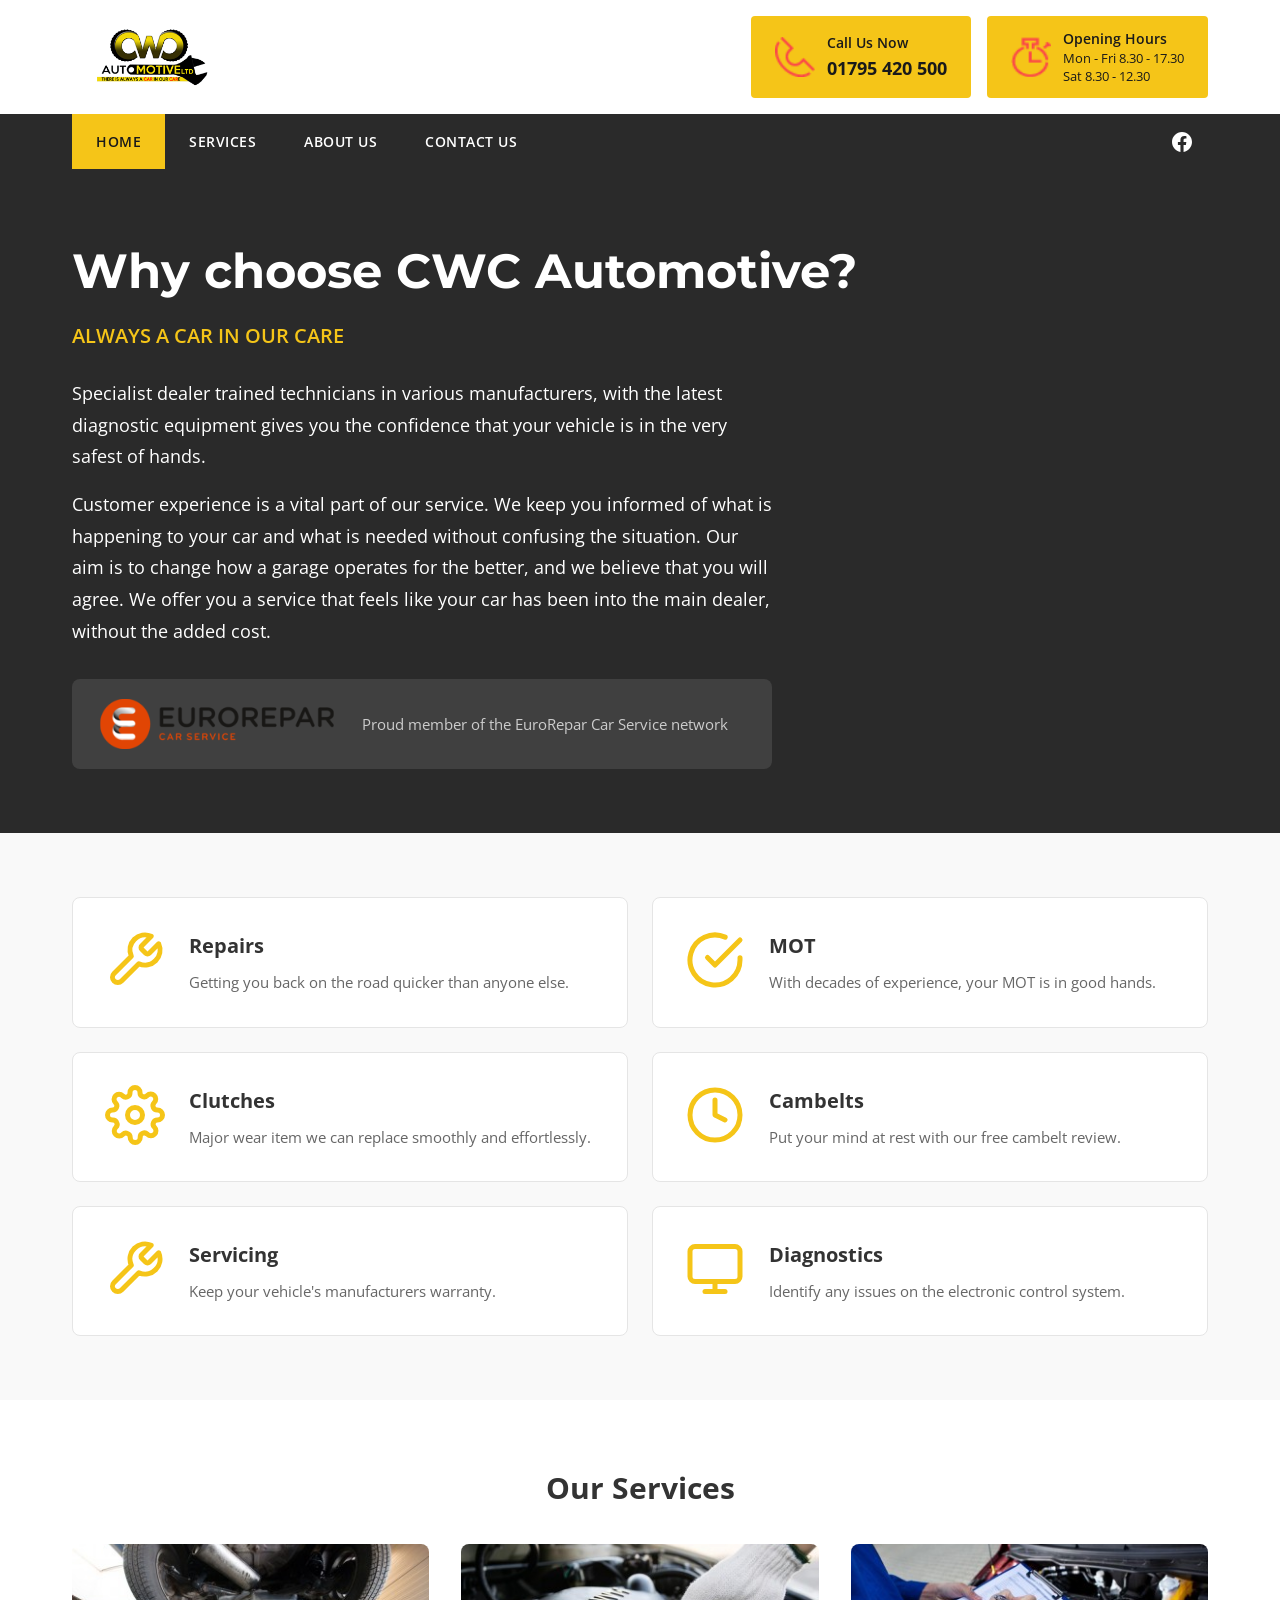
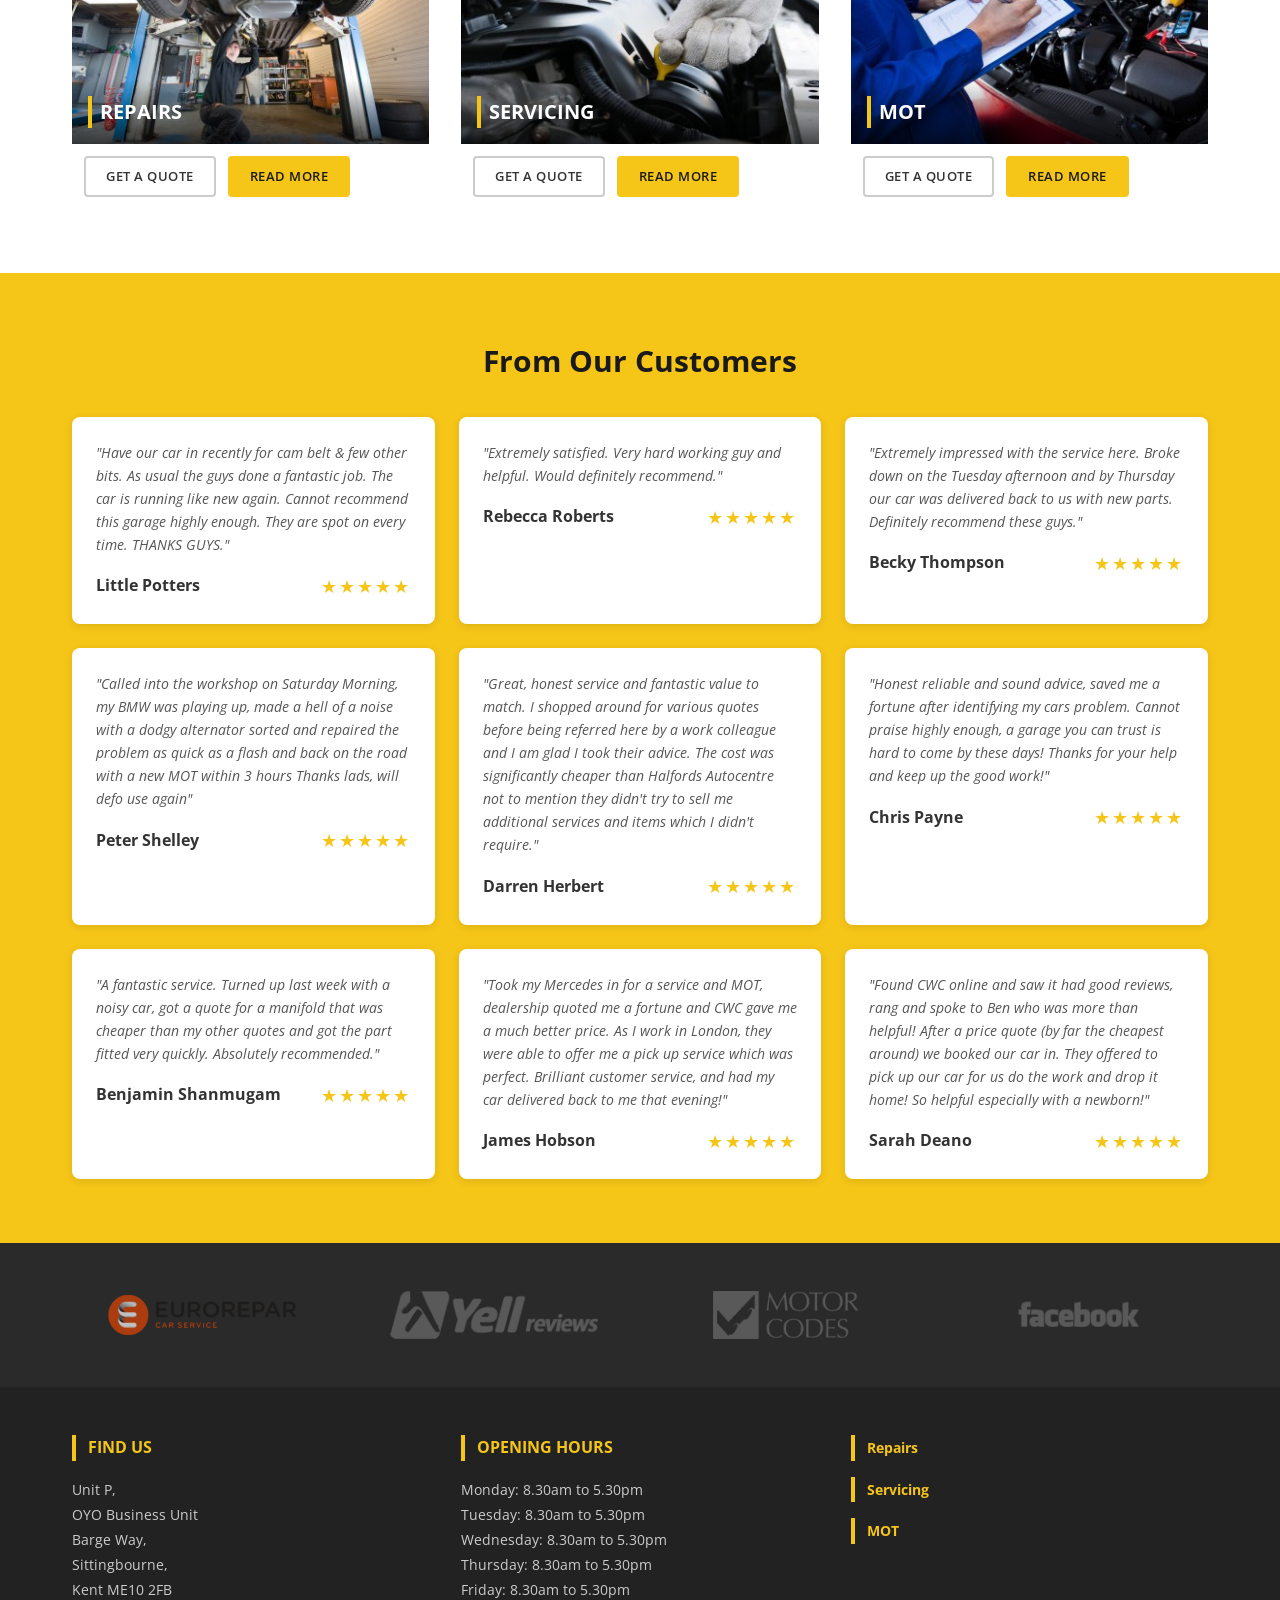
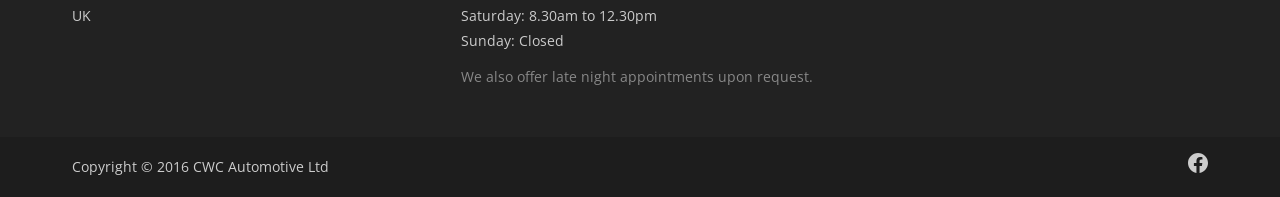
<file: index.html>
<!DOCTYPE html>
<html lang="en-GB">
<head>
  <meta charset="UTF-8">
  <meta name="viewport" content="width=device-width, initial-scale=1.0">
  <title>CWC Automotive – Always a car in our care</title>
  <link rel="icon" type="image/png" href="images/logo.png">
  <link rel="preconnect" href="https://fonts.googleapis.com">
  <link rel="preconnect" href="https://fonts.gstatic.com" crossorigin>
  <link href="https://fonts.googleapis.com/css2?family=Montserrat:wght@400;700&family=Open+Sans:wght@300;400;600;700&display=swap" rel="stylesheet">
  <link rel="stylesheet" href="style.css">
</head>
<body>

  <!-- Header -->
  <header>
    <div class="header-top">
      <div class="container">
        <a href="index.html" class="logo">
          <img src="images/logo.png" alt="CWC Automotive">
        </a>
        <div class="header-info">
          <div class="header-info-item">
            <img src="images/header-phone.png" alt="" class="icon">
            <div>
              <div class="label">Call Us Now</div>
              <div class="value"><a href="tel:01795420500">01795 420 500</a></div>
            </div>
          </div>
          <div class="header-info-item">
            <img src="images/header-timer.png" alt="" class="icon">
            <div>
              <div class="label">Opening Hours</div>
              <div class="hours-text">Mon - Fri 8.30 - 17.30<br>Sat 8.30 - 12.30</div>
            </div>
          </div>
        </div>
      </div>
    </div>
    <nav>
      <div class="container">
        <button class="nav-toggle" onclick="document.getElementById('nav-menu').classList.toggle('open')" aria-label="Toggle menu">&#9776;</button>
        <ul id="nav-menu">
          <li><a href="index.html" class="active">Home</a></li>
          <li><a href="services.html">Services</a></li>
          <li><a href="about.html">About Us</a></li>
          <li><a href="contact.html">Contact Us</a></li>
        </ul>
        <div class="nav-social">
          <a href="https://www.facebook.com/CWCautomotive" target="_blank" rel="noopener noreferrer" aria-label="Facebook">
            <svg viewBox="0 0 24 24" width="20" height="20" fill="currentColor"><path d="M24 12.073c0-6.627-5.373-12-12-12s-12 5.373-12 12c0 5.99 4.388 10.954 10.125 11.854v-8.385H7.078v-3.47h3.047V9.43c0-3.007 1.792-4.669 4.533-4.669 1.312 0 2.686.235 2.686.235v2.953H15.83c-1.491 0-1.956.925-1.956 1.874v2.25h3.328l-.532 3.47h-2.796v8.385C19.612 23.027 24 18.062 24 12.073z"/></svg>
          </a>
        </div>
      </div>
    </nav>
  </header>

  <!-- Hero -->
  <section class="hero">
    <div class="container">
      <h1>Why choose CWC Automotive?</h1>
      <p class="tagline">ALWAYS A CAR IN OUR CARE</p>
      <p>Specialist dealer trained technicians in various manufacturers, with the latest diagnostic equipment gives you the confidence that your vehicle is in the very safest of hands.</p>
      <p>Customer experience is a vital part of our service. We keep you informed of what is happening to your car and what is needed without confusing the situation. Our aim is to change how a garage operates for the better, and we believe that you will agree. We offer you a service that feels like your car has been into the main dealer, without the added cost.</p>
      <div class="eurorepar-badge">
        <a href="https://www.eurorepar.co.uk/centre-cwc-automotive-ltd-kent-6502.html" target="_blank" rel="noopener noreferrer">
          <img src="images/eurorepar-logo.svg" alt="EuroRepar Car Service" class="eurorepar-logo">
        </a>
        <p>Proud member of the EuroRepar Car Service network</p>
      </div>
    </div>
  </section>

  <!-- Services Grid -->
  <section class="bg-light">
    <div class="container">
      <div class="services-grid">
        <a href="services.html" class="service-card">
          <svg class="icon" viewBox="0 0 24 24" fill="none" stroke="currentColor" stroke-width="2" stroke-linecap="round" stroke-linejoin="round"><path d="M14.7 6.3a1 1 0 0 0 0 1.4l1.6 1.6a1 1 0 0 0 1.4 0l3.77-3.77a6 6 0 0 1-7.94 7.94l-6.91 6.91a2.12 2.12 0 0 1-3-3l6.91-6.91a6 6 0 0 1 7.94-7.94l-3.76 3.76z"/></svg>
          <div>
            <h3>Repairs</h3>
            <p>Getting you back on the road quicker than anyone else.</p>
          </div>
        </a>
        <a href="services.html" class="service-card">
          <svg class="icon" viewBox="0 0 24 24" fill="none" stroke="currentColor" stroke-width="2" stroke-linecap="round" stroke-linejoin="round"><path d="M22 11.08V12a10 10 0 1 1-5.93-9.14"/><polyline points="22 4 12 14.01 9 11.01"/></svg>
          <div>
            <h3>MOT</h3>
            <p>With decades of experience, your MOT is in good hands.</p>
          </div>
        </a>
        <a href="services.html" class="service-card">
          <svg class="icon" viewBox="0 0 24 24" fill="none" stroke="currentColor" stroke-width="2" stroke-linecap="round" stroke-linejoin="round"><circle cx="12" cy="12" r="3"/><path d="M19.4 15a1.65 1.65 0 0 0 .33 1.82l.06.06a2 2 0 0 1 0 2.83 2 2 0 0 1-2.83 0l-.06-.06a1.65 1.65 0 0 0-1.82-.33 1.65 1.65 0 0 0-1 1.51V21a2 2 0 0 1-2 2 2 2 0 0 1-2-2v-.09A1.65 1.65 0 0 0 9 19.4a1.65 1.65 0 0 0-1.82.33l-.06.06a2 2 0 0 1-2.83 0 2 2 0 0 1 0-2.83l.06-.06A1.65 1.65 0 0 0 4.68 15a1.65 1.65 0 0 0-1.51-1H3a2 2 0 0 1-2-2 2 2 0 0 1 2-2h.09A1.65 1.65 0 0 0 4.6 9a1.65 1.65 0 0 0-.33-1.82l-.06-.06a2 2 0 0 1 0-2.83 2 2 0 0 1 2.83 0l.06.06A1.65 1.65 0 0 0 9 4.68a1.65 1.65 0 0 0 1-1.51V3a2 2 0 0 1 2-2 2 2 0 0 1 2 2v.09a1.65 1.65 0 0 0 1 1.51 1.65 1.65 0 0 0 1.82-.33l.06-.06a2 2 0 0 1 2.83 0 2 2 0 0 1 0 2.83l-.06.06a1.65 1.65 0 0 0-.33 1.82V9a1.65 1.65 0 0 0 1.51 1H21a2 2 0 0 1 2 2 2 2 0 0 1-2 2h-.09a1.65 1.65 0 0 0-1.51 1z"/></svg>
          <div>
            <h3>Clutches</h3>
            <p>Major wear item we can replace smoothly and effortlessly.</p>
          </div>
        </a>
        <a href="services.html" class="service-card">
          <svg class="icon" viewBox="0 0 24 24" fill="none" stroke="currentColor" stroke-width="2" stroke-linecap="round" stroke-linejoin="round"><circle cx="12" cy="12" r="10"/><path d="M12 6v6l4 2"/></svg>
          <div>
            <h3>Cambelts</h3>
            <p>Put your mind at rest with our free cambelt review.</p>
          </div>
        </a>
        <a href="services.html" class="service-card">
          <svg class="icon" viewBox="0 0 24 24" fill="none" stroke="currentColor" stroke-width="2" stroke-linecap="round" stroke-linejoin="round"><path d="M14.7 6.3a1 1 0 0 0 0 1.4l1.6 1.6a1 1 0 0 0 1.4 0l3.77-3.77a6 6 0 0 1-7.94 7.94l-6.91 6.91a2.12 2.12 0 0 1-3-3l6.91-6.91a6 6 0 0 1 7.94-7.94l-3.76 3.76z"/></svg>
          <div>
            <h3>Servicing</h3>
            <p>Keep your vehicle's manufacturers warranty.</p>
          </div>
        </a>
        <a href="services.html" class="service-card">
          <svg class="icon" viewBox="0 0 24 24" fill="none" stroke="currentColor" stroke-width="2" stroke-linecap="round" stroke-linejoin="round"><rect x="2" y="3" width="20" height="14" rx="2" ry="2"/><line x1="8" y1="21" x2="16" y2="21"/><line x1="12" y1="17" x2="12" y2="21"/></svg>
          <div>
            <h3>Diagnostics</h3>
            <p>Identify any issues on the electronic control system.</p>
          </div>
        </a>
      </div>
    </div>
  </section>

  <!-- Our Services (image cards) -->
  <section class="service-images">
    <div class="container">
      <h2>Our Services</h2>
      <div class="service-images-grid">
        <div class="service-image-card">
          <div class="image-wrapper">
            <img src="images/repairs.jpeg" alt="Repairs">
            <div class="overlay">
              <h3>REPAIRS</h3>
            </div>
          </div>
          <div class="buttons">
            <a href="contact.html" class="btn btn-outline">Get a Quote</a>
            <a href="services.html" class="btn btn-primary">Read More</a>
          </div>
        </div>
        <div class="service-image-card">
          <div class="image-wrapper">
            <img src="images/servicing.jpeg" alt="Servicing">
            <div class="overlay">
              <h3>SERVICING</h3>
            </div>
          </div>
          <div class="buttons">
            <a href="contact.html" class="btn btn-outline">Get a Quote</a>
            <a href="services.html" class="btn btn-primary">Read More</a>
          </div>
        </div>
        <div class="service-image-card">
          <div class="image-wrapper">
            <img src="images/mot.jpeg" alt="MOT">
            <div class="overlay">
              <h3>MOT</h3>
            </div>
          </div>
          <div class="buttons">
            <a href="contact.html" class="btn btn-outline">Get a Quote</a>
            <a href="services.html" class="btn btn-primary">Read More</a>
          </div>
        </div>
      </div>
    </div>
  </section>

  <!-- Testimonials -->
  <section class="testimonials">
    <div class="container">
      <h2>From Our Customers</h2>
      <div class="testimonials-grid">
        <div class="testimonial-card">
          <blockquote>"Have our car in recently for cam belt &amp; few other bits. As usual the guys done a fantastic job. The car is running like new again. Cannot recommend this garage highly enough. They are spot on every time. THANKS GUYS."</blockquote>
          <div class="attribution">
            <span class="name">Little Potters</span>
            <span class="stars">&#9733;&#9733;&#9733;&#9733;&#9733;</span>
          </div>
        </div>
        <div class="testimonial-card">
          <blockquote>"Extremely satisfied. Very hard working guy and helpful. Would definitely recommend."</blockquote>
          <div class="attribution">
            <span class="name">Rebecca Roberts</span>
            <span class="stars">&#9733;&#9733;&#9733;&#9733;&#9733;</span>
          </div>
        </div>
        <div class="testimonial-card">
          <blockquote>"Extremely impressed with the service here. Broke down on the Tuesday afternoon and by Thursday our car was delivered back to us with new parts. Definitely recommend these guys."</blockquote>
          <div class="attribution">
            <span class="name">Becky Thompson</span>
            <span class="stars">&#9733;&#9733;&#9733;&#9733;&#9733;</span>
          </div>
        </div>
        <div class="testimonial-card">
          <blockquote>"Called into the workshop on Saturday Morning, my BMW was playing up, made a hell of a noise with a dodgy alternator sorted and repaired the problem as quick as a flash and back on the road with a new MOT within 3 hours Thanks lads, will defo use again"</blockquote>
          <div class="attribution">
            <span class="name">Peter Shelley</span>
            <span class="stars">&#9733;&#9733;&#9733;&#9733;&#9733;</span>
          </div>
        </div>
        <div class="testimonial-card">
          <blockquote>"Great, honest service and fantastic value to match. I shopped around for various quotes before being referred here by a work colleague and I am glad I took their advice. The cost was significantly cheaper than Halfords Autocentre not to mention they didn't try to sell me additional services and items which I didn't require."</blockquote>
          <div class="attribution">
            <span class="name">Darren Herbert</span>
            <span class="stars">&#9733;&#9733;&#9733;&#9733;&#9733;</span>
          </div>
        </div>
        <div class="testimonial-card">
          <blockquote>"Honest reliable and sound advice, saved me a fortune after identifying my cars problem. Cannot praise highly enough, a garage you can trust is hard to come by these days! Thanks for your help and keep up the good work!"</blockquote>
          <div class="attribution">
            <span class="name">Chris Payne</span>
            <span class="stars">&#9733;&#9733;&#9733;&#9733;&#9733;</span>
          </div>
        </div>
        <div class="testimonial-card">
          <blockquote>"A fantastic service. Turned up last week with a noisy car, got a quote for a manifold that was cheaper than my other quotes and got the part fitted very quickly. Absolutely recommended."</blockquote>
          <div class="attribution">
            <span class="name">Benjamin Shanmugam</span>
            <span class="stars">&#9733;&#9733;&#9733;&#9733;&#9733;</span>
          </div>
        </div>
        <div class="testimonial-card">
          <blockquote>"Took my Mercedes in for a service and MOT, dealership quoted me a fortune and CWC gave me a much better price. As I work in London, they were able to offer me a pick up service which was perfect. Brilliant customer service, and had my car delivered back to me that evening!"</blockquote>
          <div class="attribution">
            <span class="name">James Hobson</span>
            <span class="stars">&#9733;&#9733;&#9733;&#9733;&#9733;</span>
          </div>
        </div>
        <div class="testimonial-card">
          <blockquote>"Found CWC online and saw it had good reviews, rang and spoke to Ben who was more than helpful! After a price quote (by far the cheapest around) we booked our car in. They offered to pick up our car for us do the work and drop it home! So helpful especially with a newborn!"</blockquote>
          <div class="attribution">
            <span class="name">Sarah Deano</span>
            <span class="stars">&#9733;&#9733;&#9733;&#9733;&#9733;</span>
          </div>
        </div>
      </div>
    </div>
  </section>

  <!-- Footer -->
  <footer>
    <div class="footer-logos">
      <div class="container">
        <div class="logos-grid">
          <a href="https://www.eurorepar.co.uk/centre-cwc-automotive-ltd-kent-6502.html" target="_blank" rel="noopener noreferrer"><img src="images/eurorepar-logo.svg" alt="EuroRepar Car Service" class="eurorepar-footer-logo"></a>
          <a href="https://www.yell.com/biz/cwc-automotive-sittingbourne-7632132/" target="_blank" rel="noopener noreferrer"><img src="images/yell-logo.png" alt="Yell Reviews"></a>
          <a href="http://www.motorcodes.co.uk/service-and-repair/survey/garageid,11100.html" target="_blank" rel="noopener noreferrer"><img src="images/motor-codes-logo.png" alt="Motor Codes"></a>
          <a href="https://www.facebook.com/CWCautomotive" target="_blank" rel="noopener noreferrer"><img src="images/facebook-logo.png" alt="Facebook"></a>
        </div>
      </div>
    </div>
    <div class="footer-main">
      <div class="container">
        <div class="footer-grid">
          <div>
            <h3>FIND US</h3>
            <p>
              Unit P,<br>
              OYO Business Unit<br>
              Barge Way,<br>
              Sittingbourne,<br>
              Kent ME10 2FB<br>
              UK
            </p>
          </div>
          <div>
            <h3>OPENING HOURS</h3>
            <p>
              Monday: 8.30am to 5.30pm<br>
              Tuesday: 8.30am to 5.30pm<br>
              Wednesday: 8.30am to 5.30pm<br>
              Thursday: 8.30am to 5.30pm<br>
              Friday: 8.30am to 5.30pm<br>
              Saturday: 8.30am to 12.30pm<br>
              Sunday: Closed
            </p>
            <p style="margin-top:0.75rem;color:#888;font-size:0.85rem;">We also offer late night appointments upon request.</p>
          </div>
          <div class="footer-links">
            <h3><a href="services.html">Repairs</a></h3>
            <h3><a href="services.html">Servicing</a></h3>
            <h3><a href="services.html">MOT</a></h3>
          </div>
        </div>
      </div>
    </div>
    <div class="footer-bottom">
      <div class="container">
        <p>Copyright &copy; 2016 CWC Automotive Ltd</p>
        <div class="footer-social">
          <a href="https://www.facebook.com/CWCautomotive" target="_blank" rel="noopener noreferrer" aria-label="Facebook">
            <svg viewBox="0 0 24 24" width="20" height="20" fill="currentColor"><path d="M24 12.073c0-6.627-5.373-12-12-12s-12 5.373-12 12c0 5.99 4.388 10.954 10.125 11.854v-8.385H7.078v-3.47h3.047V9.43c0-3.007 1.792-4.669 4.533-4.669 1.312 0 2.686.235 2.686.235v2.953H15.83c-1.491 0-1.956.925-1.956 1.874v2.25h3.328l-.532 3.47h-2.796v8.385C19.612 23.027 24 18.062 24 12.073z"/></svg>
          </a>
        </div>
      </div>
    </div>
  </footer>

</body>
</html>
</file>
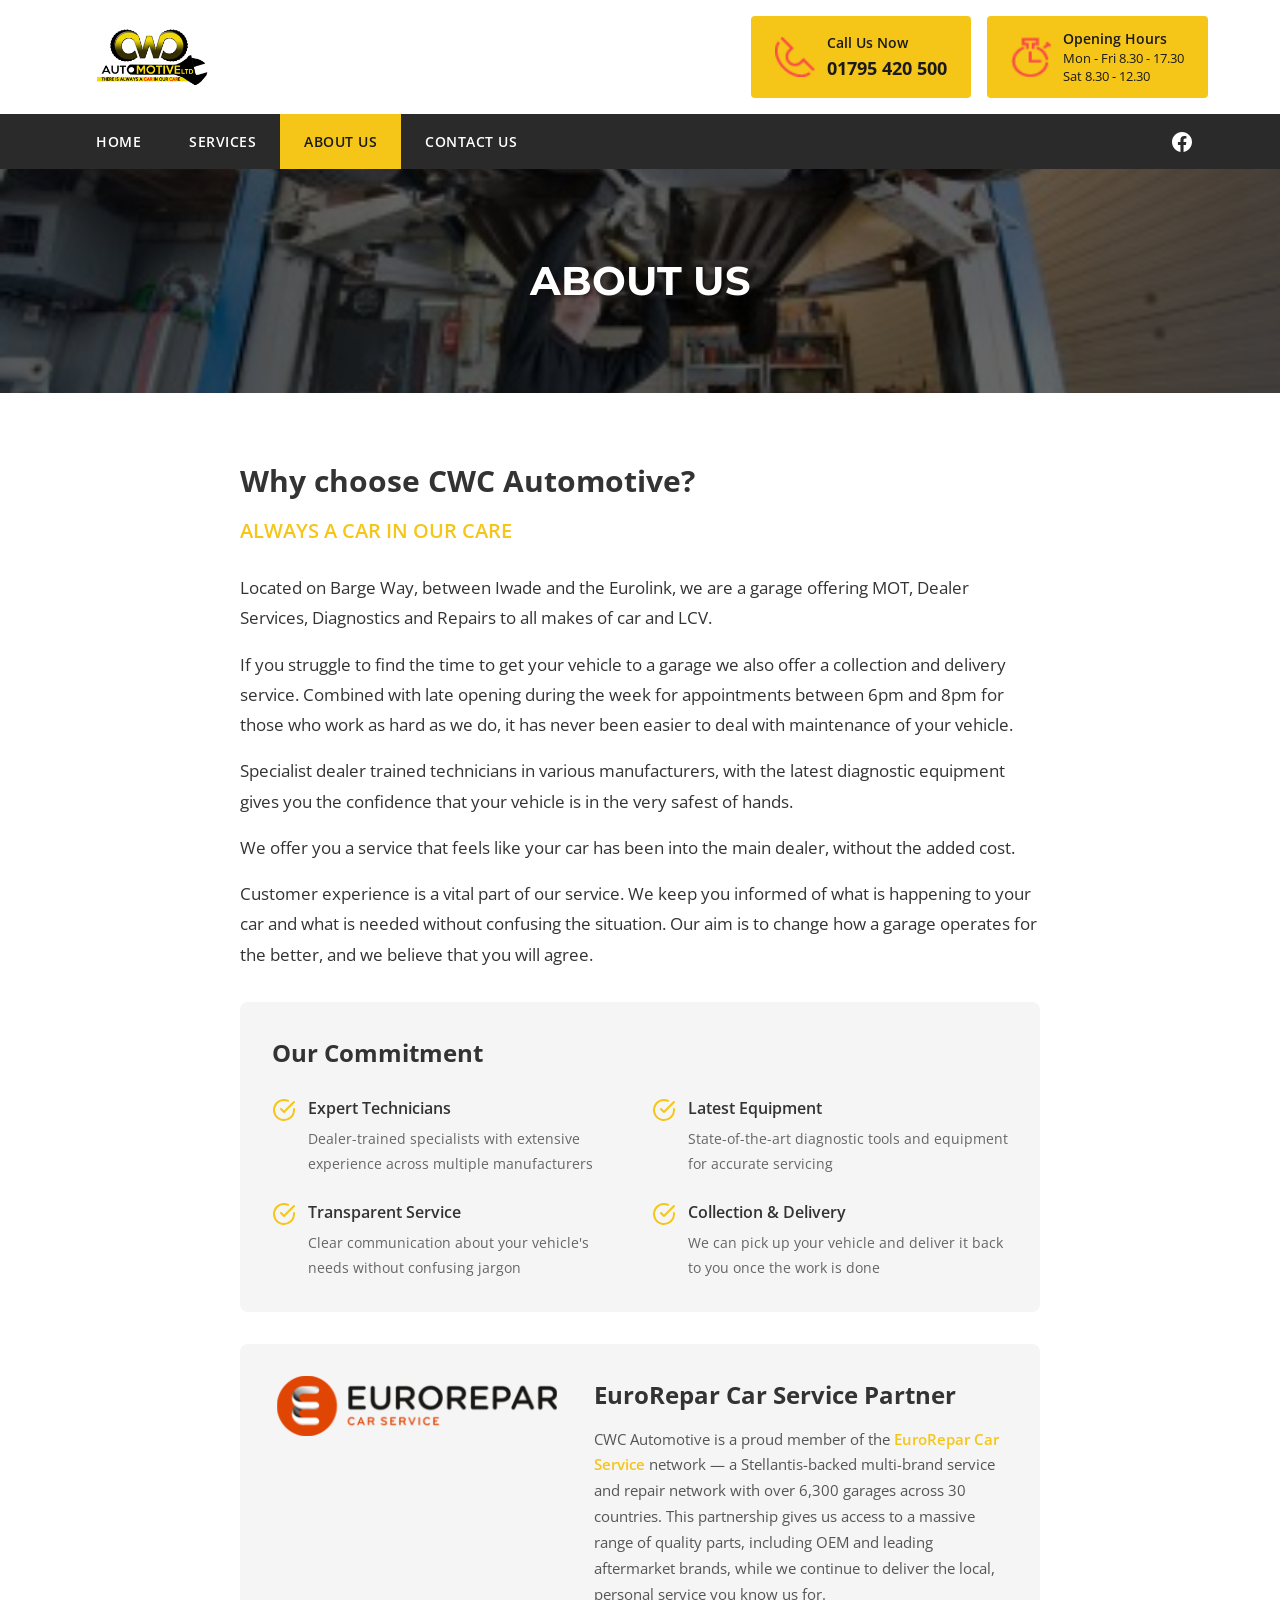
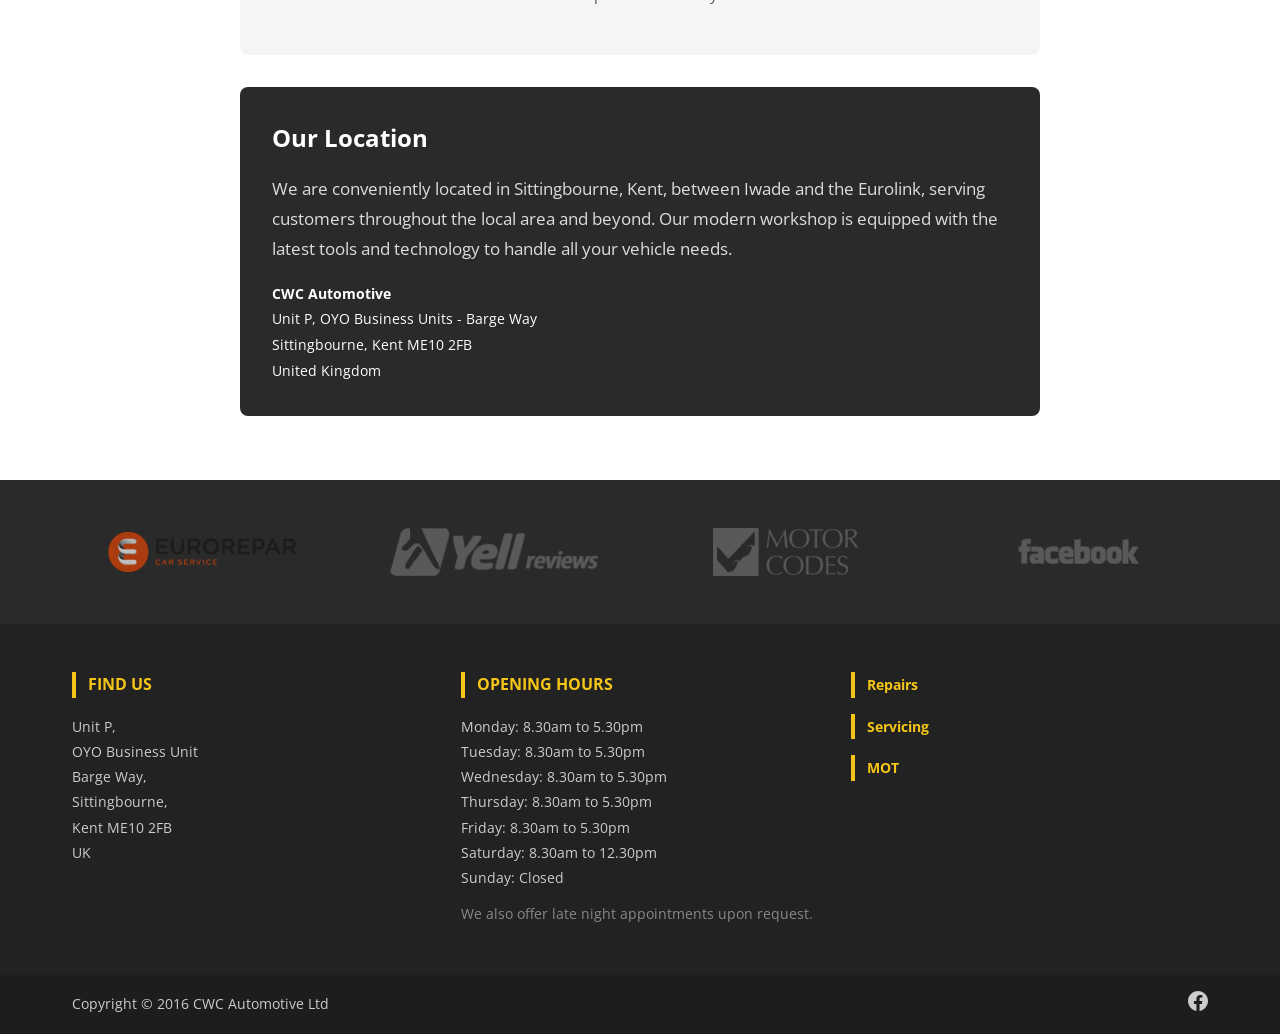
<file: about.html>
<!DOCTYPE html>
<html lang="en-GB">
<head>
  <meta charset="UTF-8">
  <meta name="viewport" content="width=device-width, initial-scale=1.0">
  <title>About Us – CWC Automotive</title>
  <link rel="icon" type="image/png" href="images/logo.png">
  <link rel="preconnect" href="https://fonts.googleapis.com">
  <link rel="preconnect" href="https://fonts.gstatic.com" crossorigin>
  <link href="https://fonts.googleapis.com/css2?family=Montserrat:wght@400;700&family=Open+Sans:wght@300;400;600;700&display=swap" rel="stylesheet">
  <link rel="stylesheet" href="style.css">
</head>
<body>

  <!-- Header -->
  <header>
    <div class="header-top">
      <div class="container">
        <a href="index.html" class="logo">
          <img src="images/logo.png" alt="CWC Automotive">
        </a>
        <div class="header-info">
          <div class="header-info-item">
            <img src="images/header-phone.png" alt="" class="icon">
            <div>
              <div class="label">Call Us Now</div>
              <div class="value"><a href="tel:01795420500">01795 420 500</a></div>
            </div>
          </div>
          <div class="header-info-item">
            <img src="images/header-timer.png" alt="" class="icon">
            <div>
              <div class="label">Opening Hours</div>
              <div class="hours-text">Mon - Fri 8.30 - 17.30<br>Sat 8.30 - 12.30</div>
            </div>
          </div>
        </div>
      </div>
    </div>
    <nav>
      <div class="container">
        <button class="nav-toggle" onclick="document.getElementById('nav-menu').classList.toggle('open')" aria-label="Toggle menu">&#9776;</button>
        <ul id="nav-menu">
          <li><a href="index.html">Home</a></li>
          <li><a href="services.html">Services</a></li>
          <li><a href="about.html" class="active">About Us</a></li>
          <li><a href="contact.html">Contact Us</a></li>
        </ul>
        <div class="nav-social">
          <a href="https://www.facebook.com/CWCautomotive" target="_blank" rel="noopener noreferrer" aria-label="Facebook">
            <svg viewBox="0 0 24 24" width="20" height="20" fill="currentColor"><path d="M24 12.073c0-6.627-5.373-12-12-12s-12 5.373-12 12c0 5.99 4.388 10.954 10.125 11.854v-8.385H7.078v-3.47h3.047V9.43c0-3.007 1.792-4.669 4.533-4.669 1.312 0 2.686.235 2.686.235v2.953H15.83c-1.491 0-1.956.925-1.956 1.874v2.25h3.328l-.532 3.47h-2.796v8.385C19.612 23.027 24 18.062 24 12.073z"/></svg>
          </a>
        </div>
      </div>
    </nav>
  </header>

  <!-- Page Hero -->
  <section class="page-hero" style="background-image: url('images/repairs.jpeg');">
    <div class="container">
      <h1>About Us</h1>
    </div>
  </section>

  <!-- About Content -->
  <section class="about-content">
    <div class="container">
      <div class="inner">
        <h2>Why choose CWC Automotive?</h2>
        <p class="tagline">ALWAYS A CAR IN OUR CARE</p>

        <p>Located on Barge Way, between Iwade and the Eurolink, we are a garage offering MOT, Dealer Services, Diagnostics and Repairs to all makes of car and LCV.</p>

        <p>If you struggle to find the time to get your vehicle to a garage we also offer a collection and delivery service. Combined with late opening during the week for appointments between 6pm and 8pm for those who work as hard as we do, it has never been easier to deal with maintenance of your vehicle.</p>

        <p>Specialist dealer trained technicians in various manufacturers, with the latest diagnostic equipment gives you the confidence that your vehicle is in the very safest of hands.</p>

        <p>We offer you a service that feels like your car has been into the main dealer, without the added cost.</p>

        <p>Customer experience is a vital part of our service. We keep you informed of what is happening to your car and what is needed without confusing the situation. Our aim is to change how a garage operates for the better, and we believe that you will agree.</p>

        <div class="commitment">
          <h3>Our Commitment</h3>
          <div class="commitment-grid">
            <div class="commitment-item">
              <svg class="check" viewBox="0 0 24 24" fill="none" stroke="currentColor" stroke-width="2" stroke-linecap="round" stroke-linejoin="round"><path d="M22 11.08V12a10 10 0 1 1-5.93-9.14"/><polyline points="22 4 12 14.01 9 11.01"/></svg>
              <div>
                <h4>Expert Technicians</h4>
                <p>Dealer-trained specialists with extensive experience across multiple manufacturers</p>
              </div>
            </div>
            <div class="commitment-item">
              <svg class="check" viewBox="0 0 24 24" fill="none" stroke="currentColor" stroke-width="2" stroke-linecap="round" stroke-linejoin="round"><path d="M22 11.08V12a10 10 0 1 1-5.93-9.14"/><polyline points="22 4 12 14.01 9 11.01"/></svg>
              <div>
                <h4>Latest Equipment</h4>
                <p>State-of-the-art diagnostic tools and equipment for accurate servicing</p>
              </div>
            </div>
            <div class="commitment-item">
              <svg class="check" viewBox="0 0 24 24" fill="none" stroke="currentColor" stroke-width="2" stroke-linecap="round" stroke-linejoin="round"><path d="M22 11.08V12a10 10 0 1 1-5.93-9.14"/><polyline points="22 4 12 14.01 9 11.01"/></svg>
              <div>
                <h4>Transparent Service</h4>
                <p>Clear communication about your vehicle's needs without confusing jargon</p>
              </div>
            </div>
            <div class="commitment-item">
              <svg class="check" viewBox="0 0 24 24" fill="none" stroke="currentColor" stroke-width="2" stroke-linecap="round" stroke-linejoin="round"><path d="M22 11.08V12a10 10 0 1 1-5.93-9.14"/><polyline points="22 4 12 14.01 9 11.01"/></svg>
              <div>
                <h4>Collection &amp; Delivery</h4>
                <p>We can pick up your vehicle and deliver it back to you once the work is done</p>
              </div>
            </div>
          </div>
        </div>

        <div class="eurorepar-section">
          <div class="eurorepar-section-logo">
            <a href="https://www.eurorepar.co.uk/centre-cwc-automotive-ltd-kent-6502.html" target="_blank" rel="noopener noreferrer">
              <img src="images/eurorepar-logo.svg" alt="EuroRepar Car Service">
            </a>
          </div>
          <div>
            <h3>EuroRepar Car Service Partner</h3>
            <p>CWC Automotive is a proud member of the <a href="https://www.eurorepar.co.uk/centre-cwc-automotive-ltd-kent-6502.html" target="_blank" rel="noopener noreferrer">EuroRepar Car Service</a> network — a Stellantis-backed multi-brand service and repair network with over 6,300 garages across 30 countries. This partnership gives us access to a massive range of quality parts, including OEM and leading aftermarket brands, while we continue to deliver the local, personal service you know us for.</p>
          </div>
        </div>

        <div class="location-box">
          <h3>Our Location</h3>
          <p>We are conveniently located in Sittingbourne, Kent, between Iwade and the Eurolink, serving customers throughout the local area and beyond. Our modern workshop is equipped with the latest tools and technology to handle all your vehicle needs.</p>
          <div class="address">
            <strong>CWC Automotive</strong><br>
            Unit P, OYO Business Units - Barge Way<br>
            Sittingbourne, Kent ME10 2FB<br>
            United Kingdom
          </div>
        </div>
      </div>
    </div>
  </section>

  <!-- Footer -->
  <footer>
    <div class="footer-logos">
      <div class="container">
        <div class="logos-grid">
          <a href="https://www.eurorepar.co.uk/centre-cwc-automotive-ltd-kent-6502.html" target="_blank" rel="noopener noreferrer"><img src="images/eurorepar-logo.svg" alt="EuroRepar Car Service" class="eurorepar-footer-logo"></a>
          <a href="https://www.yell.com/biz/cwc-automotive-sittingbourne-7632132/" target="_blank" rel="noopener noreferrer"><img src="images/yell-logo.png" alt="Yell Reviews"></a>
          <a href="http://www.motorcodes.co.uk/service-and-repair/survey/garageid,11100.html" target="_blank" rel="noopener noreferrer"><img src="images/motor-codes-logo.png" alt="Motor Codes"></a>
          <a href="https://www.facebook.com/CWCautomotive" target="_blank" rel="noopener noreferrer"><img src="images/facebook-logo.png" alt="Facebook"></a>
        </div>
      </div>
    </div>
    <div class="footer-main">
      <div class="container">
        <div class="footer-grid">
          <div>
            <h3>FIND US</h3>
            <p>
              Unit P,<br>
              OYO Business Unit<br>
              Barge Way,<br>
              Sittingbourne,<br>
              Kent ME10 2FB<br>
              UK
            </p>
          </div>
          <div>
            <h3>OPENING HOURS</h3>
            <p>
              Monday: 8.30am to 5.30pm<br>
              Tuesday: 8.30am to 5.30pm<br>
              Wednesday: 8.30am to 5.30pm<br>
              Thursday: 8.30am to 5.30pm<br>
              Friday: 8.30am to 5.30pm<br>
              Saturday: 8.30am to 12.30pm<br>
              Sunday: Closed
            </p>
            <p style="margin-top:0.75rem;color:#888;font-size:0.85rem;">We also offer late night appointments upon request.</p>
          </div>
          <div class="footer-links">
            <h3><a href="services.html">Repairs</a></h3>
            <h3><a href="services.html">Servicing</a></h3>
            <h3><a href="services.html">MOT</a></h3>
          </div>
        </div>
      </div>
    </div>
    <div class="footer-bottom">
      <div class="container">
        <p>Copyright &copy; 2016 CWC Automotive Ltd</p>
        <div class="footer-social">
          <a href="https://www.facebook.com/CWCautomotive" target="_blank" rel="noopener noreferrer" aria-label="Facebook">
            <svg viewBox="0 0 24 24" width="20" height="20" fill="currentColor"><path d="M24 12.073c0-6.627-5.373-12-12-12s-12 5.373-12 12c0 5.99 4.388 10.954 10.125 11.854v-8.385H7.078v-3.47h3.047V9.43c0-3.007 1.792-4.669 4.533-4.669 1.312 0 2.686.235 2.686.235v2.953H15.83c-1.491 0-1.956.925-1.956 1.874v2.25h3.328l-.532 3.47h-2.796v8.385C19.612 23.027 24 18.062 24 12.073z"/></svg>
          </a>
        </div>
      </div>
    </div>
  </footer>

</body>
</html>
</file>
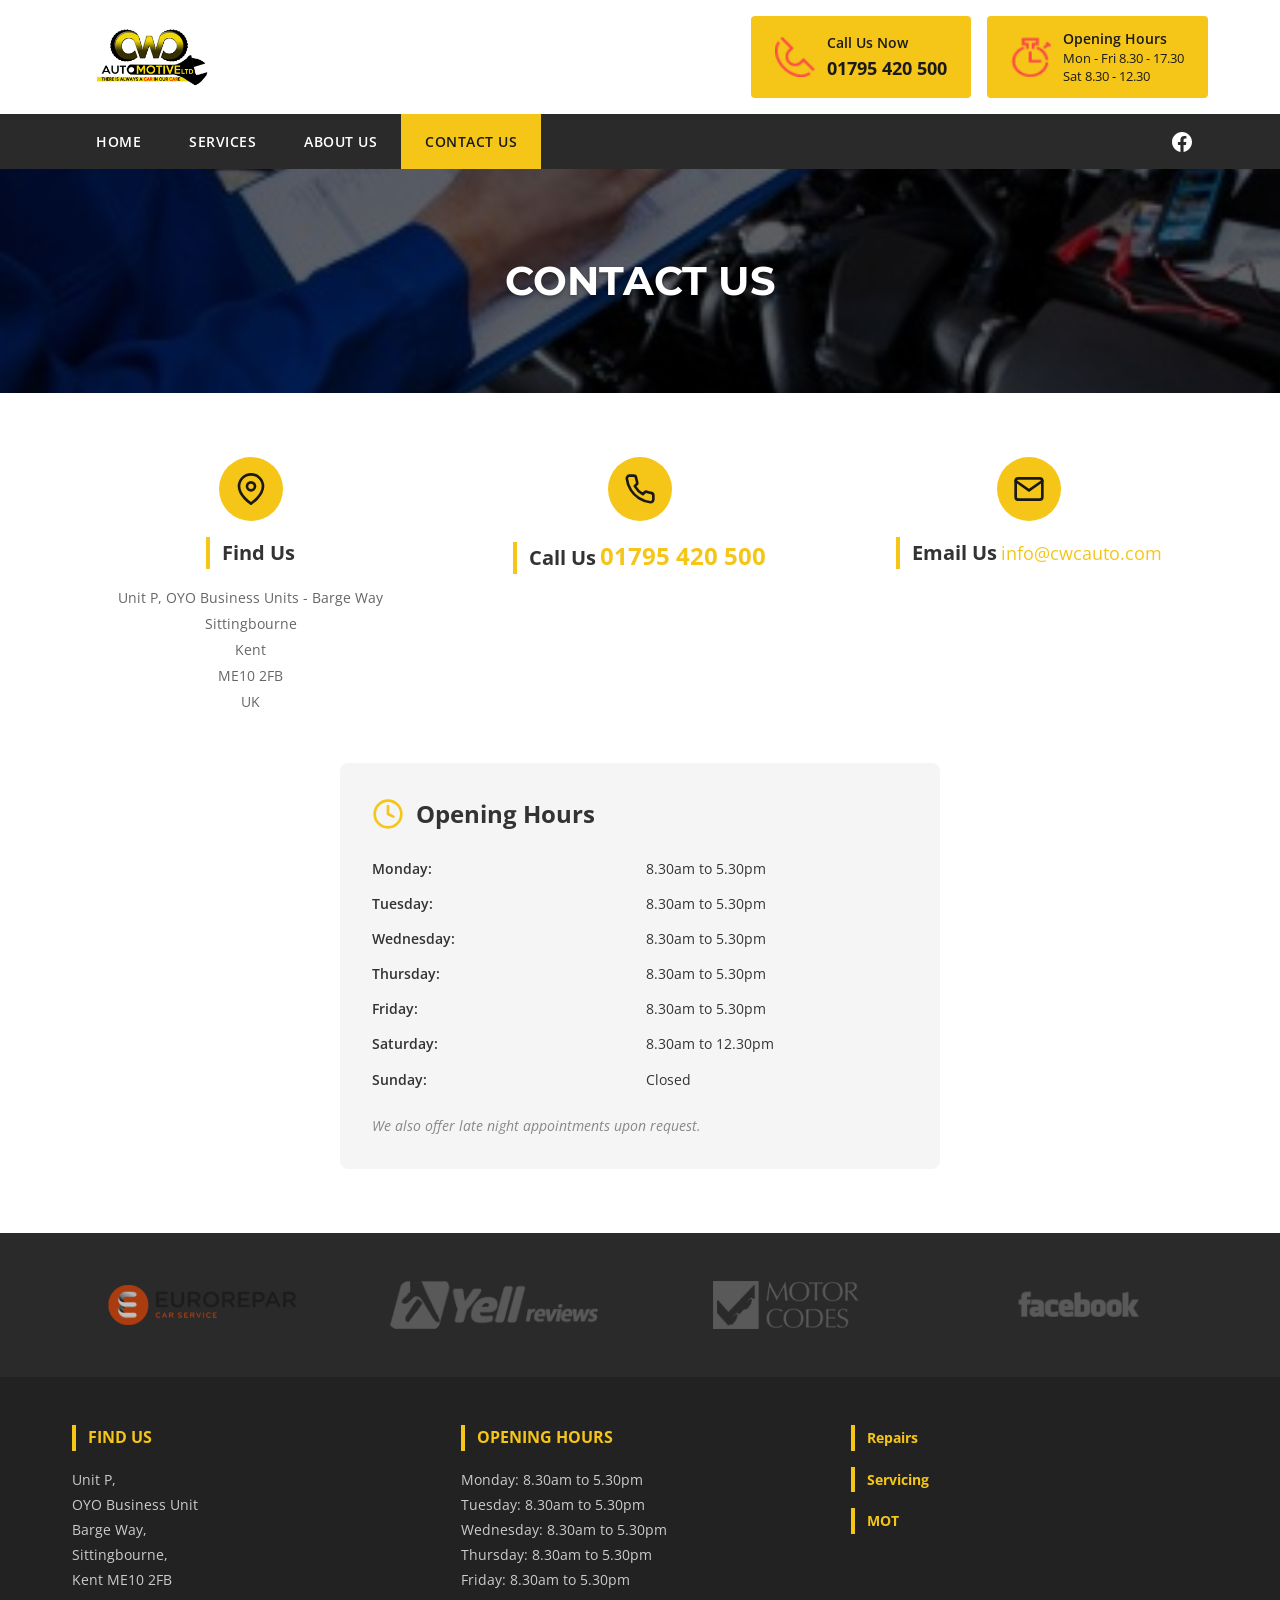
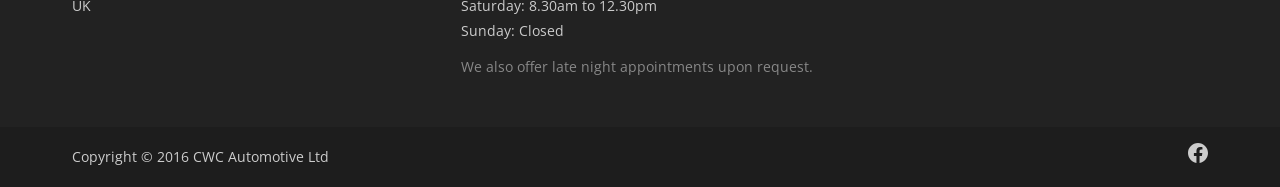
<file: contact.html>
<!DOCTYPE html>
<html lang="en-GB">
<head>
  <meta charset="UTF-8">
  <meta name="viewport" content="width=device-width, initial-scale=1.0">
  <title>Contact Us – CWC Automotive</title>
  <link rel="icon" type="image/png" href="images/logo.png">
  <link rel="preconnect" href="https://fonts.googleapis.com">
  <link rel="preconnect" href="https://fonts.gstatic.com" crossorigin>
  <link href="https://fonts.googleapis.com/css2?family=Montserrat:wght@400;700&family=Open+Sans:wght@300;400;600;700&display=swap" rel="stylesheet">
  <link rel="stylesheet" href="style.css">
</head>
<body>

  <!-- Header -->
  <header>
    <div class="header-top">
      <div class="container">
        <a href="index.html" class="logo">
          <img src="images/logo.png" alt="CWC Automotive">
        </a>
        <div class="header-info">
          <div class="header-info-item">
            <img src="images/header-phone.png" alt="" class="icon">
            <div>
              <div class="label">Call Us Now</div>
              <div class="value"><a href="tel:01795420500">01795 420 500</a></div>
            </div>
          </div>
          <div class="header-info-item">
            <img src="images/header-timer.png" alt="" class="icon">
            <div>
              <div class="label">Opening Hours</div>
              <div class="hours-text">Mon - Fri 8.30 - 17.30<br>Sat 8.30 - 12.30</div>
            </div>
          </div>
        </div>
      </div>
    </div>
    <nav>
      <div class="container">
        <button class="nav-toggle" onclick="document.getElementById('nav-menu').classList.toggle('open')" aria-label="Toggle menu">&#9776;</button>
        <ul id="nav-menu">
          <li><a href="index.html">Home</a></li>
          <li><a href="services.html">Services</a></li>
          <li><a href="about.html">About Us</a></li>
          <li><a href="contact.html" class="active">Contact Us</a></li>
        </ul>
        <div class="nav-social">
          <a href="https://www.facebook.com/CWCautomotive" target="_blank" rel="noopener noreferrer" aria-label="Facebook">
            <svg viewBox="0 0 24 24" width="20" height="20" fill="currentColor"><path d="M24 12.073c0-6.627-5.373-12-12-12s-12 5.373-12 12c0 5.99 4.388 10.954 10.125 11.854v-8.385H7.078v-3.47h3.047V9.43c0-3.007 1.792-4.669 4.533-4.669 1.312 0 2.686.235 2.686.235v2.953H15.83c-1.491 0-1.956.925-1.956 1.874v2.25h3.328l-.532 3.47h-2.796v8.385C19.612 23.027 24 18.062 24 12.073z"/></svg>
          </a>
        </div>
      </div>
    </nav>
  </header>

  <!-- Page Hero -->
  <section class="page-hero" style="background-image: url('images/mot.jpeg');">
    <div class="container">
      <h1>Contact Us</h1>
    </div>
  </section>

  <!-- Contact Information -->
  <section class="contact-info">
    <div class="container">
      <div class="contact-cards">
        <div class="contact-card">
          <div class="icon-circle">
            <svg viewBox="0 0 24 24" fill="none" stroke="currentColor" stroke-width="2" stroke-linecap="round" stroke-linejoin="round"><path d="M21 10c0 7-9 13-9 13s-9-6-9-13a9 9 0 0 1 18 0z"/><circle cx="12" cy="10" r="3"/></svg>
          </div>
          <h3>Find Us</h3>
          <div class="address">
            <p>Unit P, OYO Business Units - Barge Way</p>
            <p>Sittingbourne</p>
            <p>Kent</p>
            <p>ME10 2FB</p>
            <p>UK</p>
          </div>
        </div>

        <div class="contact-card">
          <div class="icon-circle">
            <svg viewBox="0 0 24 24" fill="none" stroke="currentColor" stroke-width="2" stroke-linecap="round" stroke-linejoin="round"><path d="M22 16.92v3a2 2 0 0 1-2.18 2 19.79 19.79 0 0 1-8.63-3.07 19.5 19.5 0 0 1-6-6 19.79 19.79 0 0 1-3.07-8.67A2 2 0 0 1 4.11 2h3a2 2 0 0 1 2 1.72 12.84 12.84 0 0 0 .7 2.81 2 2 0 0 1-.45 2.11L8.09 9.91a16 16 0 0 0 6 6l1.27-1.27a2 2 0 0 1 2.11-.45 12.84 12.84 0 0 0 2.81.7A2 2 0 0 1 22 16.92z"/></svg>
          </div>
          <h3>Call Us</h3>
          <a href="tel:01795420500" class="phone">01795 420 500</a>
        </div>

        <div class="contact-card">
          <div class="icon-circle">
            <svg viewBox="0 0 24 24" fill="none" stroke="currentColor" stroke-width="2" stroke-linecap="round" stroke-linejoin="round"><path d="M4 4h16c1.1 0 2 .9 2 2v12c0 1.1-.9 2-2 2H4c-1.1 0-2-.9-2-2V6c0-1.1.9-2 2-2z"/><polyline points="22,6 12,13 2,6"/></svg>
          </div>
          <h3>Email Us</h3>
          <a href="mailto:info@cwcauto.com" class="email">info@cwcauto.com</a>
        </div>
      </div>

      <!-- Opening Hours -->
      <div class="opening-hours">
        <div class="header">
          <svg viewBox="0 0 24 24" fill="none" stroke="currentColor" stroke-width="2" stroke-linecap="round" stroke-linejoin="round"><circle cx="12" cy="12" r="10"/><polyline points="12 6 12 12 16 14"/></svg>
          <h2>Opening Hours</h2>
        </div>
        <div class="hours-grid">
          <span class="day">Monday:</span><span>8.30am to 5.30pm</span>
          <span class="day">Tuesday:</span><span>8.30am to 5.30pm</span>
          <span class="day">Wednesday:</span><span>8.30am to 5.30pm</span>
          <span class="day">Thursday:</span><span>8.30am to 5.30pm</span>
          <span class="day">Friday:</span><span>8.30am to 5.30pm</span>
          <span class="day">Saturday:</span><span>8.30am to 12.30pm</span>
          <span class="day">Sunday:</span><span>Closed</span>
        </div>
        <p class="note">We also offer late night appointments upon request.</p>
      </div>
    </div>
  </section>

  <!-- Footer -->
  <footer>
    <div class="footer-logos">
      <div class="container">
        <div class="logos-grid">
          <a href="https://www.eurorepar.co.uk/centre-cwc-automotive-ltd-kent-6502.html" target="_blank" rel="noopener noreferrer"><img src="images/eurorepar-logo.svg" alt="EuroRepar Car Service" class="eurorepar-footer-logo"></a>
          <a href="https://www.yell.com/biz/cwc-automotive-sittingbourne-7632132/" target="_blank" rel="noopener noreferrer"><img src="images/yell-logo.png" alt="Yell Reviews"></a>
          <a href="http://www.motorcodes.co.uk/service-and-repair/survey/garageid,11100.html" target="_blank" rel="noopener noreferrer"><img src="images/motor-codes-logo.png" alt="Motor Codes"></a>
          <a href="https://www.facebook.com/CWCautomotive" target="_blank" rel="noopener noreferrer"><img src="images/facebook-logo.png" alt="Facebook"></a>
        </div>
      </div>
    </div>
    <div class="footer-main">
      <div class="container">
        <div class="footer-grid">
          <div>
            <h3>FIND US</h3>
            <p>
              Unit P,<br>
              OYO Business Unit<br>
              Barge Way,<br>
              Sittingbourne,<br>
              Kent ME10 2FB<br>
              UK
            </p>
          </div>
          <div>
            <h3>OPENING HOURS</h3>
            <p>
              Monday: 8.30am to 5.30pm<br>
              Tuesday: 8.30am to 5.30pm<br>
              Wednesday: 8.30am to 5.30pm<br>
              Thursday: 8.30am to 5.30pm<br>
              Friday: 8.30am to 5.30pm<br>
              Saturday: 8.30am to 12.30pm<br>
              Sunday: Closed
            </p>
            <p style="margin-top:0.75rem;color:#888;font-size:0.85rem;">We also offer late night appointments upon request.</p>
          </div>
          <div class="footer-links">
            <h3><a href="services.html">Repairs</a></h3>
            <h3><a href="services.html">Servicing</a></h3>
            <h3><a href="services.html">MOT</a></h3>
          </div>
        </div>
      </div>
    </div>
    <div class="footer-bottom">
      <div class="container">
        <p>Copyright &copy; 2016 CWC Automotive Ltd</p>
        <div class="footer-social">
          <a href="https://www.facebook.com/CWCautomotive" target="_blank" rel="noopener noreferrer" aria-label="Facebook">
            <svg viewBox="0 0 24 24" width="20" height="20" fill="currentColor"><path d="M24 12.073c0-6.627-5.373-12-12-12s-12 5.373-12 12c0 5.99 4.388 10.954 10.125 11.854v-8.385H7.078v-3.47h3.047V9.43c0-3.007 1.792-4.669 4.533-4.669 1.312 0 2.686.235 2.686.235v2.953H15.83c-1.491 0-1.956.925-1.956 1.874v2.25h3.328l-.532 3.47h-2.796v8.385C19.612 23.027 24 18.062 24 12.073z"/></svg>
          </a>
        </div>
      </div>
    </div>
  </footer>

</body>
</html>
</file>
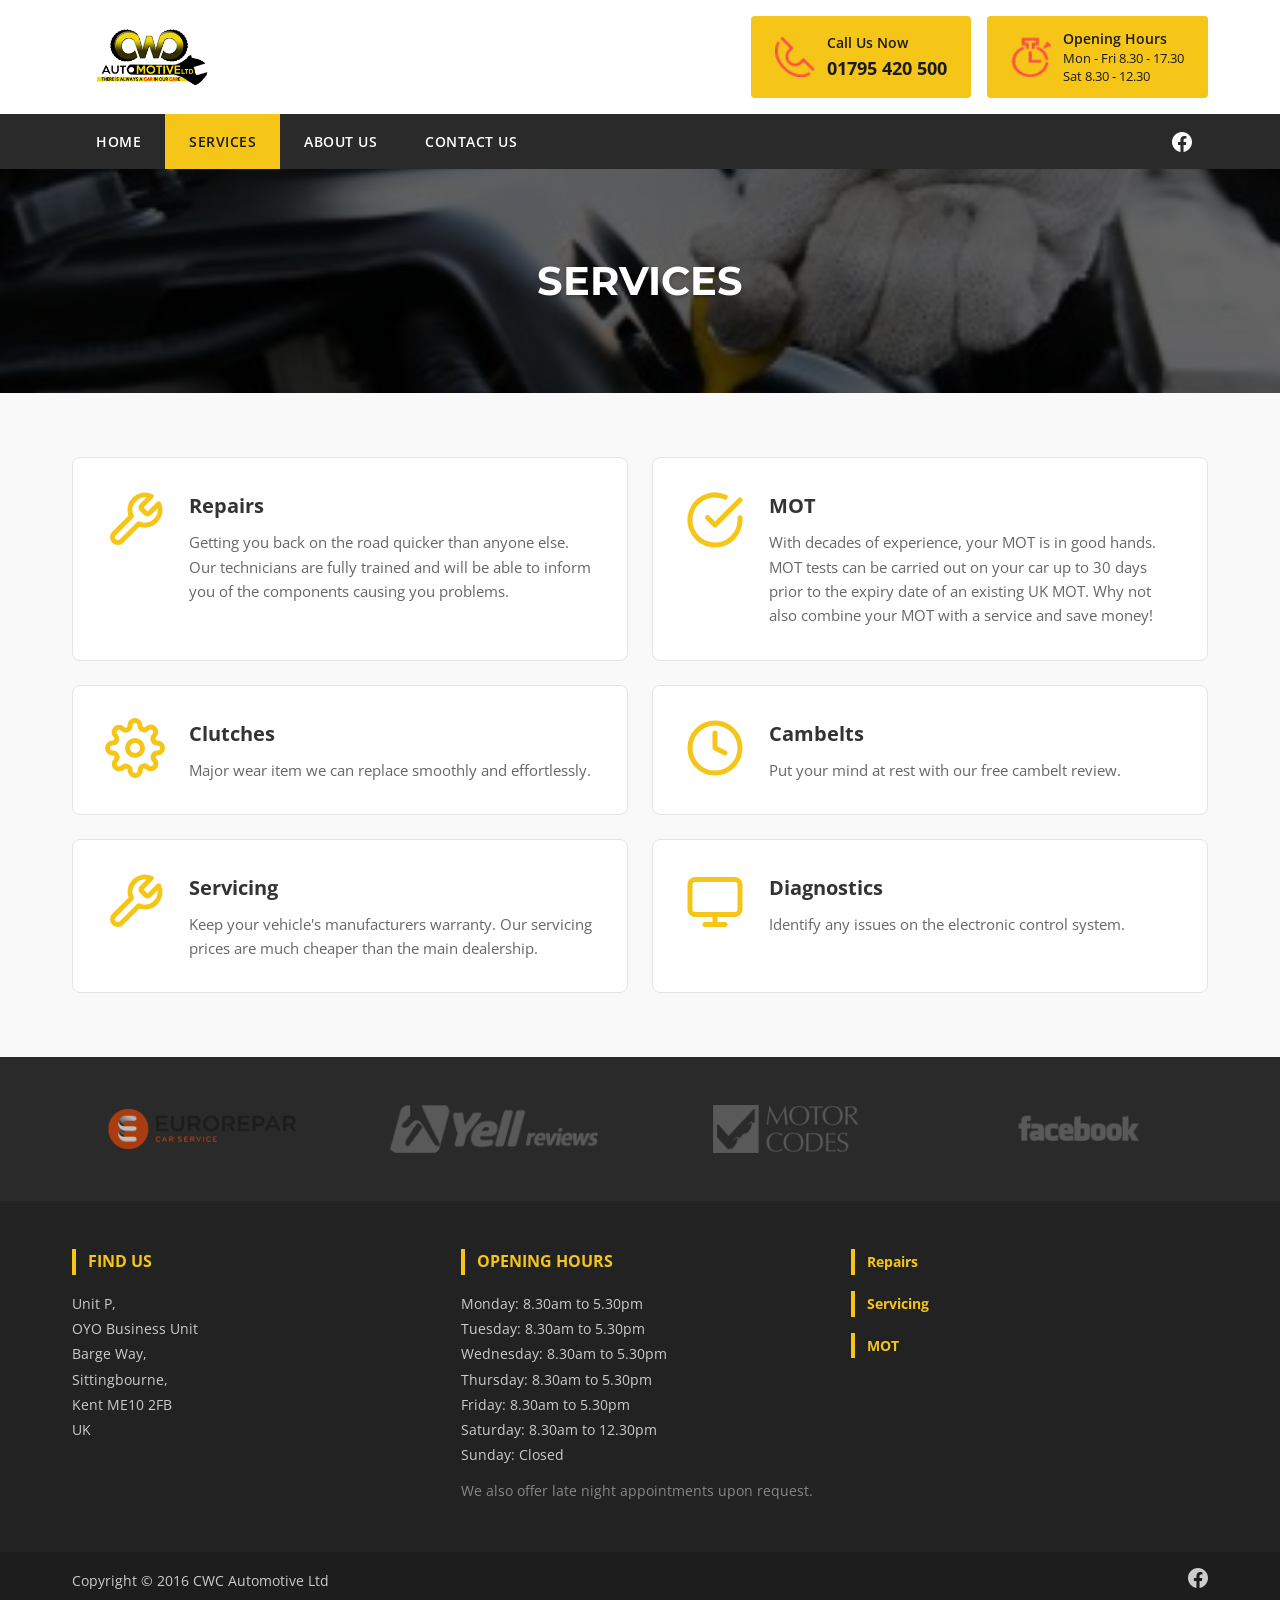
<file: services.html>
<!DOCTYPE html>
<html lang="en-GB">
<head>
  <meta charset="UTF-8">
  <meta name="viewport" content="width=device-width, initial-scale=1.0">
  <title>Services – CWC Automotive</title>
  <link rel="icon" type="image/png" href="images/logo.png">
  <link rel="preconnect" href="https://fonts.googleapis.com">
  <link rel="preconnect" href="https://fonts.gstatic.com" crossorigin>
  <link href="https://fonts.googleapis.com/css2?family=Montserrat:wght@400;700&family=Open+Sans:wght@300;400;600;700&display=swap" rel="stylesheet">
  <link rel="stylesheet" href="style.css">
</head>
<body>

  <!-- Header -->
  <header>
    <div class="header-top">
      <div class="container">
        <a href="index.html" class="logo">
          <img src="images/logo.png" alt="CWC Automotive">
        </a>
        <div class="header-info">
          <div class="header-info-item">
            <img src="images/header-phone.png" alt="" class="icon">
            <div>
              <div class="label">Call Us Now</div>
              <div class="value"><a href="tel:01795420500">01795 420 500</a></div>
            </div>
          </div>
          <div class="header-info-item">
            <img src="images/header-timer.png" alt="" class="icon">
            <div>
              <div class="label">Opening Hours</div>
              <div class="hours-text">Mon - Fri 8.30 - 17.30<br>Sat 8.30 - 12.30</div>
            </div>
          </div>
        </div>
      </div>
    </div>
    <nav>
      <div class="container">
        <button class="nav-toggle" onclick="document.getElementById('nav-menu').classList.toggle('open')" aria-label="Toggle menu">&#9776;</button>
        <ul id="nav-menu">
          <li><a href="index.html">Home</a></li>
          <li><a href="services.html" class="active">Services</a></li>
          <li><a href="about.html">About Us</a></li>
          <li><a href="contact.html">Contact Us</a></li>
        </ul>
        <div class="nav-social">
          <a href="https://www.facebook.com/CWCautomotive" target="_blank" rel="noopener noreferrer" aria-label="Facebook">
            <svg viewBox="0 0 24 24" width="20" height="20" fill="currentColor"><path d="M24 12.073c0-6.627-5.373-12-12-12s-12 5.373-12 12c0 5.99 4.388 10.954 10.125 11.854v-8.385H7.078v-3.47h3.047V9.43c0-3.007 1.792-4.669 4.533-4.669 1.312 0 2.686.235 2.686.235v2.953H15.83c-1.491 0-1.956.925-1.956 1.874v2.25h3.328l-.532 3.47h-2.796v8.385C19.612 23.027 24 18.062 24 12.073z"/></svg>
          </a>
        </div>
      </div>
    </nav>
  </header>

  <!-- Page Hero -->
  <section class="page-hero" style="background-image: url('images/servicing.jpeg');">
    <div class="container">
      <h1>Services</h1>
    </div>
  </section>

  <!-- Services Grid -->
  <section class="bg-light">
    <div class="container">
      <div class="services-grid">
        <div class="service-card">
          <svg class="icon" viewBox="0 0 24 24" fill="none" stroke="currentColor" stroke-width="2" stroke-linecap="round" stroke-linejoin="round"><path d="M14.7 6.3a1 1 0 0 0 0 1.4l1.6 1.6a1 1 0 0 0 1.4 0l3.77-3.77a6 6 0 0 1-7.94 7.94l-6.91 6.91a2.12 2.12 0 0 1-3-3l6.91-6.91a6 6 0 0 1 7.94-7.94l-3.76 3.76z"/></svg>
          <div>
            <h3>Repairs</h3>
            <p>Getting you back on the road quicker than anyone else. Our technicians are fully trained and will be able to inform you of the components causing you problems.</p>
          </div>
        </div>
        <div class="service-card">
          <svg class="icon" viewBox="0 0 24 24" fill="none" stroke="currentColor" stroke-width="2" stroke-linecap="round" stroke-linejoin="round"><path d="M22 11.08V12a10 10 0 1 1-5.93-9.14"/><polyline points="22 4 12 14.01 9 11.01"/></svg>
          <div>
            <h3>MOT</h3>
            <p>With decades of experience, your MOT is in good hands. MOT tests can be carried out on your car up to 30 days prior to the expiry date of an existing UK MOT. Why not also combine your MOT with a service and save money!</p>
          </div>
        </div>
        <div class="service-card">
          <svg class="icon" viewBox="0 0 24 24" fill="none" stroke="currentColor" stroke-width="2" stroke-linecap="round" stroke-linejoin="round"><circle cx="12" cy="12" r="3"/><path d="M19.4 15a1.65 1.65 0 0 0 .33 1.82l.06.06a2 2 0 0 1 0 2.83 2 2 0 0 1-2.83 0l-.06-.06a1.65 1.65 0 0 0-1.82-.33 1.65 1.65 0 0 0-1 1.51V21a2 2 0 0 1-2 2 2 2 0 0 1-2-2v-.09A1.65 1.65 0 0 0 9 19.4a1.65 1.65 0 0 0-1.82.33l-.06.06a2 2 0 0 1-2.83 0 2 2 0 0 1 0-2.83l.06-.06A1.65 1.65 0 0 0 4.68 15a1.65 1.65 0 0 0-1.51-1H3a2 2 0 0 1-2-2 2 2 0 0 1 2-2h.09A1.65 1.65 0 0 0 4.6 9a1.65 1.65 0 0 0-.33-1.82l-.06-.06a2 2 0 0 1 0-2.83 2 2 0 0 1 2.83 0l.06.06A1.65 1.65 0 0 0 9 4.68a1.65 1.65 0 0 0 1-1.51V3a2 2 0 0 1 2-2 2 2 0 0 1 2 2v.09a1.65 1.65 0 0 0 1 1.51 1.65 1.65 0 0 0 1.82-.33l.06-.06a2 2 0 0 1 2.83 0 2 2 0 0 1 0 2.83l-.06.06a1.65 1.65 0 0 0-.33 1.82V9a1.65 1.65 0 0 0 1.51 1H21a2 2 0 0 1 2 2 2 2 0 0 1-2 2h-.09a1.65 1.65 0 0 0-1.51 1z"/></svg>
          <div>
            <h3>Clutches</h3>
            <p>Major wear item we can replace smoothly and effortlessly.</p>
          </div>
        </div>
        <div class="service-card">
          <svg class="icon" viewBox="0 0 24 24" fill="none" stroke="currentColor" stroke-width="2" stroke-linecap="round" stroke-linejoin="round"><circle cx="12" cy="12" r="10"/><path d="M12 6v6l4 2"/></svg>
          <div>
            <h3>Cambelts</h3>
            <p>Put your mind at rest with our free cambelt review.</p>
          </div>
        </div>
        <div class="service-card">
          <svg class="icon" viewBox="0 0 24 24" fill="none" stroke="currentColor" stroke-width="2" stroke-linecap="round" stroke-linejoin="round"><path d="M14.7 6.3a1 1 0 0 0 0 1.4l1.6 1.6a1 1 0 0 0 1.4 0l3.77-3.77a6 6 0 0 1-7.94 7.94l-6.91 6.91a2.12 2.12 0 0 1-3-3l6.91-6.91a6 6 0 0 1 7.94-7.94l-3.76 3.76z"/></svg>
          <div>
            <h3>Servicing</h3>
            <p>Keep your vehicle's manufacturers warranty. Our servicing prices are much cheaper than the main dealership.</p>
          </div>
        </div>
        <div class="service-card">
          <svg class="icon" viewBox="0 0 24 24" fill="none" stroke="currentColor" stroke-width="2" stroke-linecap="round" stroke-linejoin="round"><rect x="2" y="3" width="20" height="14" rx="2" ry="2"/><line x1="8" y1="21" x2="16" y2="21"/><line x1="12" y1="17" x2="12" y2="21"/></svg>
          <div>
            <h3>Diagnostics</h3>
            <p>Identify any issues on the electronic control system.</p>
          </div>
        </div>
      </div>
    </div>
  </section>

  <!-- Footer -->
  <footer>
    <div class="footer-logos">
      <div class="container">
        <div class="logos-grid">
          <a href="https://www.eurorepar.co.uk/centre-cwc-automotive-ltd-kent-6502.html" target="_blank" rel="noopener noreferrer"><img src="images/eurorepar-logo.svg" alt="EuroRepar Car Service" class="eurorepar-footer-logo"></a>
          <a href="https://www.yell.com/biz/cwc-automotive-sittingbourne-7632132/" target="_blank" rel="noopener noreferrer"><img src="images/yell-logo.png" alt="Yell Reviews"></a>
          <a href="http://www.motorcodes.co.uk/service-and-repair/survey/garageid,11100.html" target="_blank" rel="noopener noreferrer"><img src="images/motor-codes-logo.png" alt="Motor Codes"></a>
          <a href="https://www.facebook.com/CWCautomotive" target="_blank" rel="noopener noreferrer"><img src="images/facebook-logo.png" alt="Facebook"></a>
        </div>
      </div>
    </div>
    <div class="footer-main">
      <div class="container">
        <div class="footer-grid">
          <div>
            <h3>FIND US</h3>
            <p>
              Unit P,<br>
              OYO Business Unit<br>
              Barge Way,<br>
              Sittingbourne,<br>
              Kent ME10 2FB<br>
              UK
            </p>
          </div>
          <div>
            <h3>OPENING HOURS</h3>
            <p>
              Monday: 8.30am to 5.30pm<br>
              Tuesday: 8.30am to 5.30pm<br>
              Wednesday: 8.30am to 5.30pm<br>
              Thursday: 8.30am to 5.30pm<br>
              Friday: 8.30am to 5.30pm<br>
              Saturday: 8.30am to 12.30pm<br>
              Sunday: Closed
            </p>
            <p style="margin-top:0.75rem;color:#888;font-size:0.85rem;">We also offer late night appointments upon request.</p>
          </div>
          <div class="footer-links">
            <h3><a href="services.html">Repairs</a></h3>
            <h3><a href="services.html">Servicing</a></h3>
            <h3><a href="services.html">MOT</a></h3>
          </div>
        </div>
      </div>
    </div>
    <div class="footer-bottom">
      <div class="container">
        <p>Copyright &copy; 2016 CWC Automotive Ltd</p>
        <div class="footer-social">
          <a href="https://www.facebook.com/CWCautomotive" target="_blank" rel="noopener noreferrer" aria-label="Facebook">
            <svg viewBox="0 0 24 24" width="20" height="20" fill="currentColor"><path d="M24 12.073c0-6.627-5.373-12-12-12s-12 5.373-12 12c0 5.99 4.388 10.954 10.125 11.854v-8.385H7.078v-3.47h3.047V9.43c0-3.007 1.792-4.669 4.533-4.669 1.312 0 2.686.235 2.686.235v2.953H15.83c-1.491 0-1.956.925-1.956 1.874v2.25h3.328l-.532 3.47h-2.796v8.385C19.612 23.027 24 18.062 24 12.073z"/></svg>
          </a>
        </div>
      </div>
    </div>
  </footer>

</body>
</html>
</file>
<file: style.css>
/* ===== Reset & Base ===== */
*, *::before, *::after {
  box-sizing: border-box;
  margin: 0;
  padding: 0;
}

body {
  font-family: 'Open Sans', -apple-system, BlinkMacSystemFont, 'Segoe UI', Roboto, sans-serif;
  color: #333;
  background: #fff;
  line-height: 1.6;
}

a {
  color: inherit;
  text-decoration: none;
}

img {
  max-width: 100%;
  height: auto;
  display: block;
}

ul {
  list-style: none;
}

/* ===== Layout ===== */
.container {
  max-width: 1200px;
  margin: 0 auto;
  padding: 0 1rem;
}

@media (min-width: 640px) {
  .container { padding: 0 1.5rem; }
}
@media (min-width: 1024px) {
  .container { padding: 0 2rem; }
}

/* ===== Header ===== */
.header-top {
  background: #fff;
  padding: 1rem 0;
  box-shadow: 0 1px 3px rgba(0,0,0,0.1);
}

.header-top .container {
  display: flex;
  align-items: center;
  justify-content: space-between;
}

.logo img {
  height: 64px;
}

@media (min-width: 768px) {
  .logo img { height: 80px; }
}

.header-info {
  display: none;
  gap: 1rem;
}

@media (min-width: 768px) {
  .header-info { display: flex; }
}

.header-info-item {
  display: flex;
  align-items: center;
  gap: 0.75rem;
  background: #f5c518;
  padding: 0.75rem 1.5rem;
  border-radius: 4px;
}

.header-info-item .icon {
  width: 40px;
  height: 40px;
}

.header-info-item .label {
  font-size: 0.875rem;
  font-weight: 600;
  color: #1a1a1a;
}

.header-info-item .value {
  font-size: 1.1rem;
  font-weight: 700;
  color: #1a1a1a;
}

.header-info-item .value a {
  color: #1a1a1a;
}

.header-info-item .hours-text {
  font-size: 0.8rem;
  color: #1a1a1a;
  line-height: 1.4;
}

/* Navigation */
nav {
  background: #2a2a2a;
}

nav .container {
  display: flex;
  align-items: center;
}

nav ul {
  display: flex;
  flex-wrap: wrap;
}

nav a {
  display: block;
  padding: 1rem 1.5rem;
  color: #fff;
  font-weight: 600;
  font-size: 0.9rem;
  text-transform: uppercase;
  letter-spacing: 0.5px;
  transition: background-color 0.2s;
}

nav a:hover,
nav a.active {
  background: #f5c518;
  color: #1a1a1a;
}

/* Mobile nav */
.nav-toggle {
  display: none;
  background: none;
  border: none;
  color: #fff;
  font-size: 1.5rem;
  cursor: pointer;
  padding: 0.75rem 1rem;
}

@media (max-width: 640px) {
  .nav-toggle {
    display: block;
  }
  nav .container {
    flex-wrap: wrap;
  }
  nav ul {
    display: none;
    flex-direction: column;
    width: 100%;
  }
  nav ul.open {
    display: flex;
  }
  .nav-social {
    order: -1;
  }
}

/* Social links in nav */
.nav-social {
  margin-left: auto;
  display: flex;
  align-items: center;
  gap: 0.75rem;
  padding: 0 1rem;
}

.nav-social a {
  padding: 0;
  color: #fff;
  font-size: 1.1rem;
  display: flex;
  align-items: center;
}

.nav-social a:hover {
  color: #f5c518;
  background: transparent;
}

/* ===== Hero Section ===== */
.hero {
  background: #2a2a2a;
  color: #fff;
  padding: 4rem 0;
}

.hero h1 {
  font-family: 'Montserrat', 'Open Sans', sans-serif;
  font-size: 2.5rem;
  font-weight: 700;
  margin-bottom: 0.5rem;
}

@media (min-width: 768px) {
  .hero h1 { font-size: 3rem; }
}

.hero .tagline {
  font-size: 1.25rem;
  font-weight: 600;
  color: #f5c518;
  margin-bottom: 1.5rem;
}

.hero p {
  font-size: 1.1rem;
  line-height: 1.8;
  max-width: 700px;
  margin-bottom: 1rem;
}

/* Page hero (inner pages) */
.page-hero {
  background: #2a2a2a;
  color: #fff;
  padding: 5rem 0;
  text-align: center;
  background-size: cover;
  background-position: center;
  position: relative;
}

.page-hero::before {
  content: '';
  position: absolute;
  top: 0;
  left: 0;
  right: 0;
  bottom: 0;
  background: rgba(0, 0, 0, 0.6);
}

.page-hero .container {
  position: relative;
}

.page-hero h1 {
  font-family: 'Montserrat', 'Open Sans', sans-serif;
  font-size: 2.5rem;
  font-weight: 700;
  text-transform: uppercase;
  text-shadow: 0 2px 4px rgba(0,0,0,0.3);
}

/* ===== Service Cards ===== */
.services-grid {
  display: grid;
  grid-template-columns: 1fr;
  gap: 1.5rem;
  padding: 4rem 0;
}

@media (min-width: 768px) {
  .services-grid { grid-template-columns: 1fr 1fr; }
}

.service-card {
  background: #fff;
  border: 1px solid #e5e5e5;
  border-radius: 8px;
  padding: 2rem;
  display: flex;
  align-items: flex-start;
  gap: 1.5rem;
  transition: box-shadow 0.2s;
}

.service-card:hover {
  box-shadow: 0 4px 12px rgba(0,0,0,0.1);
}

.service-card .icon {
  flex-shrink: 0;
  width: 60px;
  height: 60px;
  color: #f5c518;
}

.service-card h3 {
  font-size: 1.25rem;
  font-weight: 700;
  margin-bottom: 0.5rem;
}

.service-card p {
  color: #666;
  font-size: 0.95rem;
}

/* ===== Service Image Cards (homepage) ===== */
.service-images {
  padding: 4rem 0;
}

.service-images h2 {
  text-align: center;
  font-size: 1.875rem;
  font-weight: 700;
  margin-bottom: 2rem;
}

.service-images-grid {
  display: grid;
  grid-template-columns: 1fr;
  gap: 2rem;
}

@media (min-width: 768px) {
  .service-images-grid { grid-template-columns: 1fr 1fr 1fr; }
}

.service-image-card {
  border-radius: 8px;
  overflow: hidden;
}

.service-image-card .image-wrapper {
  position: relative;
  overflow: hidden;
}

.service-image-card img {
  width: 100%;
  height: 200px;
  object-fit: cover;
  transition: transform 0.3s;
}

.service-image-card:hover img {
  transform: scale(1.05);
}

.service-image-card .overlay {
  position: absolute;
  bottom: 0;
  left: 0;
  right: 0;
  background: linear-gradient(transparent, rgba(0,0,0,0.7));
  padding: 1rem;
}

.service-image-card .overlay h3 {
  display: flex;
  align-items: center;
  gap: 0.5rem;
  color: #fff;
  font-size: 1.25rem;
  font-weight: 700;
}

.service-image-card .overlay h3::before {
  content: '';
  display: block;
  width: 4px;
  height: 2rem;
  background: #f5c518;
}

.service-image-card .buttons {
  display: flex;
  gap: 0.75rem;
  padding: 0.75rem;
  background: #fff;
}

/* ===== Buttons ===== */
.btn {
  display: inline-block;
  padding: 0.5rem 1.25rem;
  border-radius: 4px;
  font-size: 0.8rem;
  font-weight: 600;
  text-transform: uppercase;
  letter-spacing: 0.5px;
  border: 2px solid transparent;
  cursor: pointer;
  transition: all 0.2s;
}

.btn-primary {
  background: #f5c518;
  color: #1a1a1a;
  border-color: #f5c518;
}

.btn-primary:hover {
  background: #e0b200;
  border-color: #e0b200;
}

.btn-outline {
  background: transparent;
  color: #333;
  border-color: #ccc;
}

.btn-outline:hover {
  border-color: #f5c518;
  color: #f5c518;
}

/* ===== Testimonials ===== */
.testimonials {
  background: #f5c518;
  padding: 4rem 0;
}

.testimonials h2 {
  text-align: center;
  font-size: 1.875rem;
  font-weight: 700;
  margin-bottom: 2rem;
  color: #1a1a1a;
}

.testimonials-grid {
  display: grid;
  grid-template-columns: 1fr;
  gap: 1.5rem;
}

@media (min-width: 768px) {
  .testimonials-grid { grid-template-columns: 1fr 1fr; }
}

@media (min-width: 1024px) {
  .testimonials-grid { grid-template-columns: repeat(3, 1fr); }
}

.testimonial-card {
  background: #fff;
  padding: 1.5rem;
  border-radius: 8px;
  box-shadow: 0 2px 8px rgba(0,0,0,0.1);
}

.testimonial-card blockquote {
  font-size: 0.9rem;
  font-style: italic;
  color: #555;
  margin-bottom: 1rem;
  line-height: 1.6;
}

.testimonial-card .attribution {
  display: flex;
  align-items: center;
  justify-content: space-between;
}

.testimonial-card .name {
  font-weight: 700;
  color: #333;
}

.stars {
  color: #f5c518;
  font-size: 1.1rem;
  letter-spacing: 2px;
}

/* ===== About Section ===== */
.about-content {
  padding: 4rem 0;
}

.about-content .inner {
  max-width: 800px;
  margin: 0 auto;
}

.about-content h2 {
  font-size: 1.875rem;
  font-weight: 700;
  margin-bottom: 0.5rem;
}

.about-content .tagline {
  font-size: 1.25rem;
  font-weight: 600;
  color: #f5c518;
  margin-bottom: 1.5rem;
}

.about-content p {
  font-size: 1.05rem;
  line-height: 1.8;
  margin-bottom: 1rem;
}

/* Commitment grid */
.commitment {
  background: #f5f5f5;
  border-radius: 8px;
  padding: 2rem;
  margin: 2rem 0;
}

.commitment h3 {
  font-size: 1.5rem;
  font-weight: 700;
  margin-bottom: 1.5rem;
}

.commitment-grid {
  display: grid;
  grid-template-columns: 1fr;
  gap: 1.5rem;
}

@media (min-width: 768px) {
  .commitment-grid { grid-template-columns: 1fr 1fr; }
}

.commitment-item {
  display: flex;
  align-items: flex-start;
  gap: 0.75rem;
}

.commitment-item .check {
  flex-shrink: 0;
  width: 24px;
  height: 24px;
  color: #f5c518;
  margin-top: 2px;
}

.commitment-item h4 {
  font-size: 1rem;
  font-weight: 600;
  margin-bottom: 0.25rem;
}

.commitment-item p {
  font-size: 0.875rem;
  color: #666;
  margin-bottom: 0;
}

/* Location box */
.location-box {
  background: #2a2a2a;
  color: #fff;
  padding: 2rem;
  border-radius: 8px;
  margin-top: 2rem;
}

.location-box h3 {
  font-size: 1.5rem;
  font-weight: 700;
  margin-bottom: 1rem;
}

.location-box p {
  margin-bottom: 1rem;
  color: #ddd;
}

.location-box .address {
  font-size: 0.9rem;
  line-height: 1.8;
}

.location-box .address strong {
  color: #fff;
}

/* ===== Contact Page ===== */
.contact-info {
  padding: 4rem 0;
}

.contact-cards {
  display: grid;
  grid-template-columns: 1fr;
  gap: 2rem;
  margin-bottom: 3rem;
}

@media (min-width: 768px) {
  .contact-cards { grid-template-columns: 1fr 1fr 1fr; }
}

.contact-card {
  text-align: center;
}

.contact-card .icon-circle {
  width: 64px;
  height: 64px;
  background: #f5c518;
  border-radius: 50%;
  display: flex;
  align-items: center;
  justify-content: center;
  margin: 0 auto 1rem;
}

.contact-card .icon-circle svg {
  width: 32px;
  height: 32px;
  color: #1a1a1a;
}

.contact-card h3 {
  font-size: 1.25rem;
  font-weight: 700;
  margin-bottom: 1rem;
  display: inline-flex;
  align-items: center;
  border-left: 4px solid #f5c518;
  padding-left: 0.75rem;
}

.contact-card .address {
  font-size: 0.9rem;
  color: #666;
  line-height: 1.8;
}

.contact-card .phone {
  font-size: 1.5rem;
  font-weight: 700;
  color: #f5c518;
}

.contact-card .phone:hover {
  text-decoration: underline;
}

.contact-card .email {
  font-size: 1.1rem;
  color: #f5c518;
}

.contact-card .email:hover {
  text-decoration: underline;
}

/* Opening Hours */
.opening-hours {
  max-width: 600px;
  margin: 0 auto;
  background: #f5f5f5;
  padding: 2rem;
  border-radius: 8px;
}

.opening-hours .header {
  display: flex;
  align-items: center;
  gap: 0.75rem;
  margin-bottom: 1.5rem;
}

.opening-hours .header svg {
  width: 32px;
  height: 32px;
  color: #f5c518;
}

.opening-hours .header h2 {
  font-size: 1.5rem;
  font-weight: 700;
}

.hours-grid {
  display: grid;
  grid-template-columns: 1fr 1fr;
  gap: 0.75rem;
  font-size: 0.9rem;
}

.hours-grid .day {
  font-weight: 600;
}

.opening-hours .note {
  margin-top: 1.5rem;
  font-size: 0.875rem;
  color: #888;
  font-style: italic;
}

/* ===== Footer ===== */
footer {
  background: #2a2a2a;
  color: #ccc;
}

.footer-logos {
  padding: 3rem 0;
}

.footer-logos .logos-grid {
  display: grid;
  grid-template-columns: repeat(2, 1fr);
  gap: 2rem;
  align-items: center;
  justify-items: center;
}

@media (min-width: 768px) {
  .footer-logos .logos-grid { grid-template-columns: repeat(4, 1fr); }
}

.footer-logos img {
  height: 48px;
  opacity: 0.7;
  transition: opacity 0.2s;
}

.footer-logos img:hover {
  opacity: 1;
}

.footer-main {
  background: rgba(0,0,0,0.2);
  padding: 3rem 0;
}

.footer-grid {
  display: grid;
  grid-template-columns: 1fr;
  gap: 2rem;
}

@media (min-width: 768px) {
  .footer-grid { grid-template-columns: 1fr 1fr 1fr; }
}

.footer-main h3 {
  color: #f5c518;
  font-size: 1rem;
  font-weight: 700;
  margin-bottom: 1rem;
  border-left: 4px solid #f5c518;
  padding-left: 0.75rem;
}

.footer-main p,
.footer-main a {
  font-size: 0.875rem;
  line-height: 1.8;
}

.footer-main a:hover {
  color: #f5c518;
}

.footer-links h3 a:hover {
  text-decoration: underline;
}

.footer-bottom {
  background: rgba(0,0,0,0.3);
  padding: 1rem 0;
}

.footer-bottom .container {
  display: flex;
  flex-direction: column;
  align-items: center;
  gap: 1rem;
}

@media (min-width: 768px) {
  .footer-bottom .container {
    flex-direction: row;
    justify-content: space-between;
  }
}

.footer-bottom p {
  font-size: 0.875rem;
}

.footer-social {
  display: flex;
  gap: 1rem;
  align-items: center;
}

.footer-social a {
  color: #ccc;
  transition: color 0.2s;
}

.footer-social a:hover {
  color: #f5c518;
}

.footer-social svg {
  width: 20px;
  height: 20px;
}

/* ===== EuroRepar ===== */
.eurorepar-badge {
  display: flex;
  align-items: center;
  gap: 1.5rem;
  margin-top: 2rem;
  padding: 1.25rem 1.5rem;
  background: rgba(255,255,255,0.1);
  border-radius: 8px;
  max-width: 700px;
}

.eurorepar-badge .eurorepar-logo {
  height: 50px;
  width: auto;
  flex-shrink: 0;
}

.eurorepar-badge p {
  font-size: 0.95rem;
  margin-bottom: 0;
  color: #ccc;
}

.eurorepar-footer-logo {
  height: 40px !important;
  width: auto;
}

.eurorepar-section {
  display: flex;
  align-items: flex-start;
  gap: 2rem;
  background: #f5f5f5;
  border-radius: 8px;
  padding: 2rem;
  margin: 2rem 0;
}

.eurorepar-section-logo {
  flex-shrink: 0;
}

.eurorepar-section-logo img {
  height: 60px;
  width: auto;
}

.eurorepar-section h3 {
  font-size: 1.5rem;
  font-weight: 700;
  margin-bottom: 0.75rem;
}

.eurorepar-section p {
  font-size: 0.95rem;
  line-height: 1.7;
  color: #555;
}

.eurorepar-section a {
  color: #f5c518;
  font-weight: 600;
}

.eurorepar-section a:hover {
  text-decoration: underline;
}

@media (max-width: 640px) {
  .eurorepar-badge {
    flex-direction: column;
    text-align: center;
  }
  .eurorepar-section {
    flex-direction: column;
    align-items: center;
    text-align: center;
  }
}

/* ===== Background variants ===== */
.bg-light {
  background: #f9f9f9;
}

/* ===== 404 Page ===== */
.not-found {
  text-align: center;
  padding: 6rem 0;
}

.not-found h1 {
  font-size: 4rem;
  color: #f5c518;
  margin-bottom: 1rem;
}

.not-found p {
  font-size: 1.25rem;
  color: #666;
  margin-bottom: 2rem;
}
</file>
